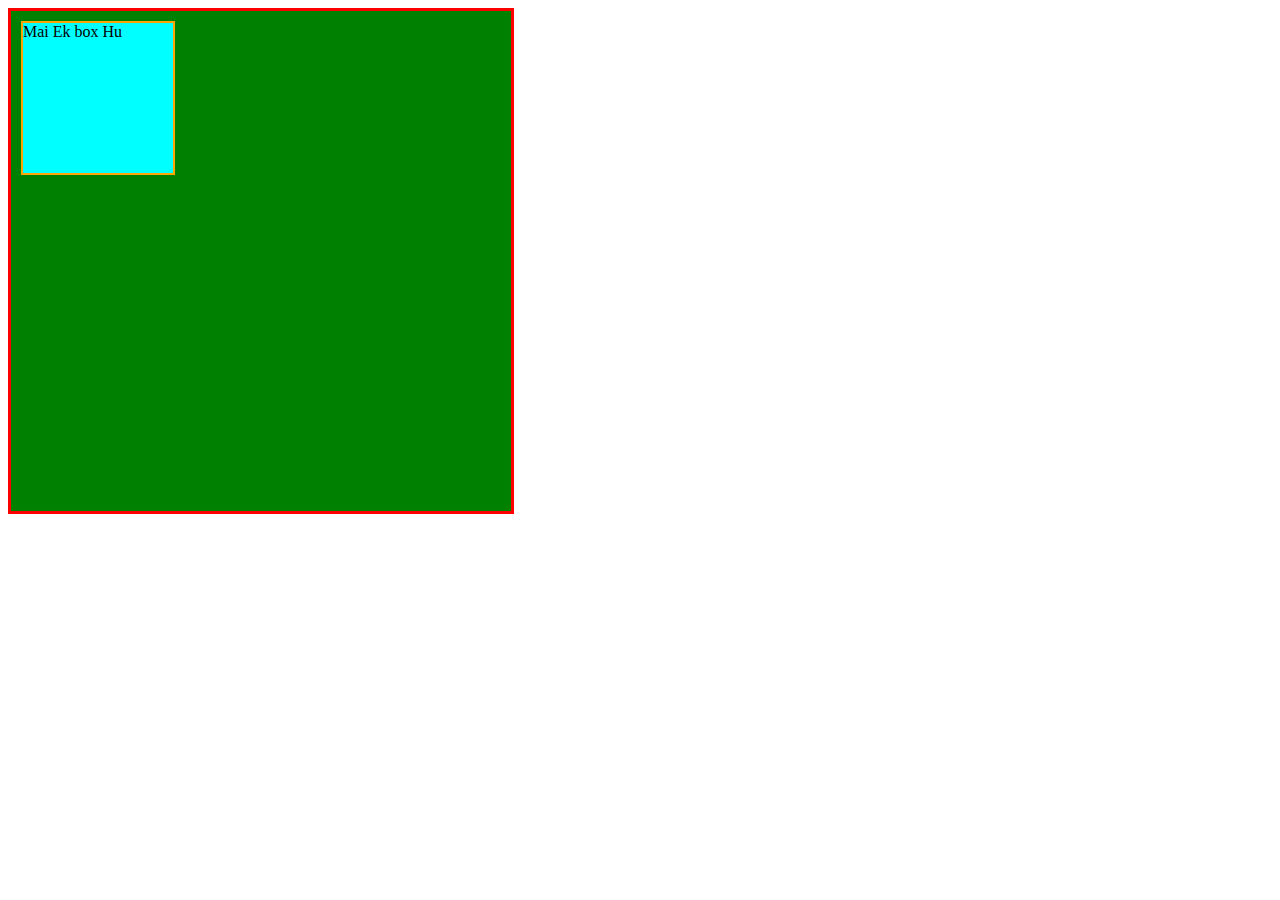
<file: transition/index.html>
<!DOCTYPE html>
<html lang="en">
<head>
    <meta charset="UTF-8">
    <meta name="viewport" content="width=device-width, initial-scale=1.0">
    <title>Transition</title>
    <link rel="stylesheet" href="style.css">
</head>
<body>
    <div class="container">
        <div class="box">Mai Ek box Hu</div>
    </div>
</body>
</html>
</file>
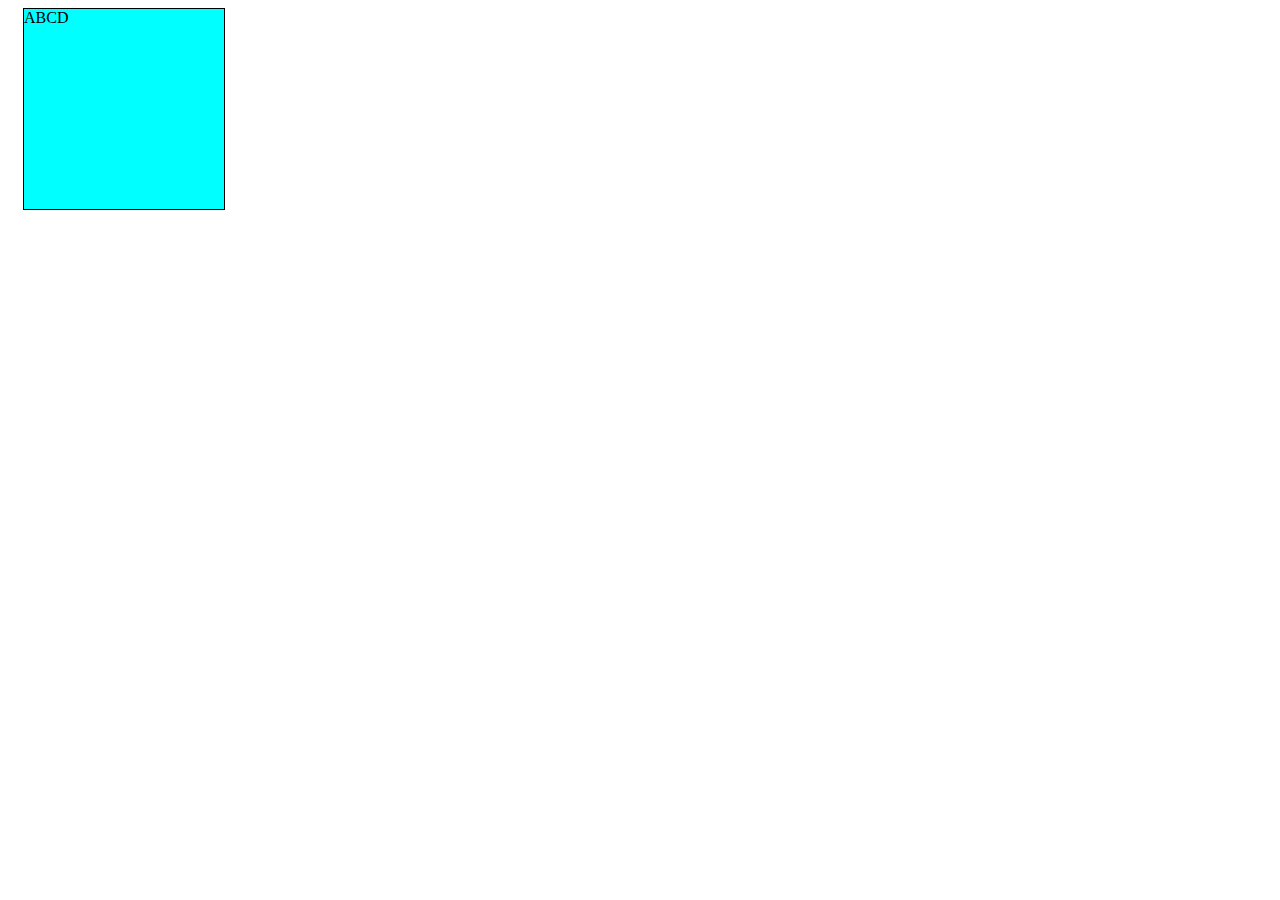
<file: css_gradient.html>
<!-- <!DOCTYPE html>
<html lang="en">
<head>
    <meta charset="UTF-8">
    <meta name="viewport" content="width=device-width, initial-scale=1.0">
    <title>Flexbox</title>
    <link rel="stylesheet" href="css_styles.css">
</head>
<body>
    <div class="container">
        <div class="box">box-1</div>
        <div class="box">box-2</div>
        <div class="box">box-3</div>
        <div class="box">box-4</div>
    </div>
</body>
</html> -->






<!DOCTYPE html>
<html lang="en">
<head>
    <meta charset="UTF-8">
    <meta name="viewport" content="width=device-width, initial-scale=1.0">
    <title>Document</title>
    <link rel="stylesheet" href="css_styles.css">
</head>
<body>
    <!-- <div class="hello">hello bhai log</div> 
      <p>this is a para</p>
     <h1>heading 1</h1>
     <p>second para</p>
     <h2>second heading</h2> -->
     <div class="box">ABCD</div>
</body>
</html>
</file>
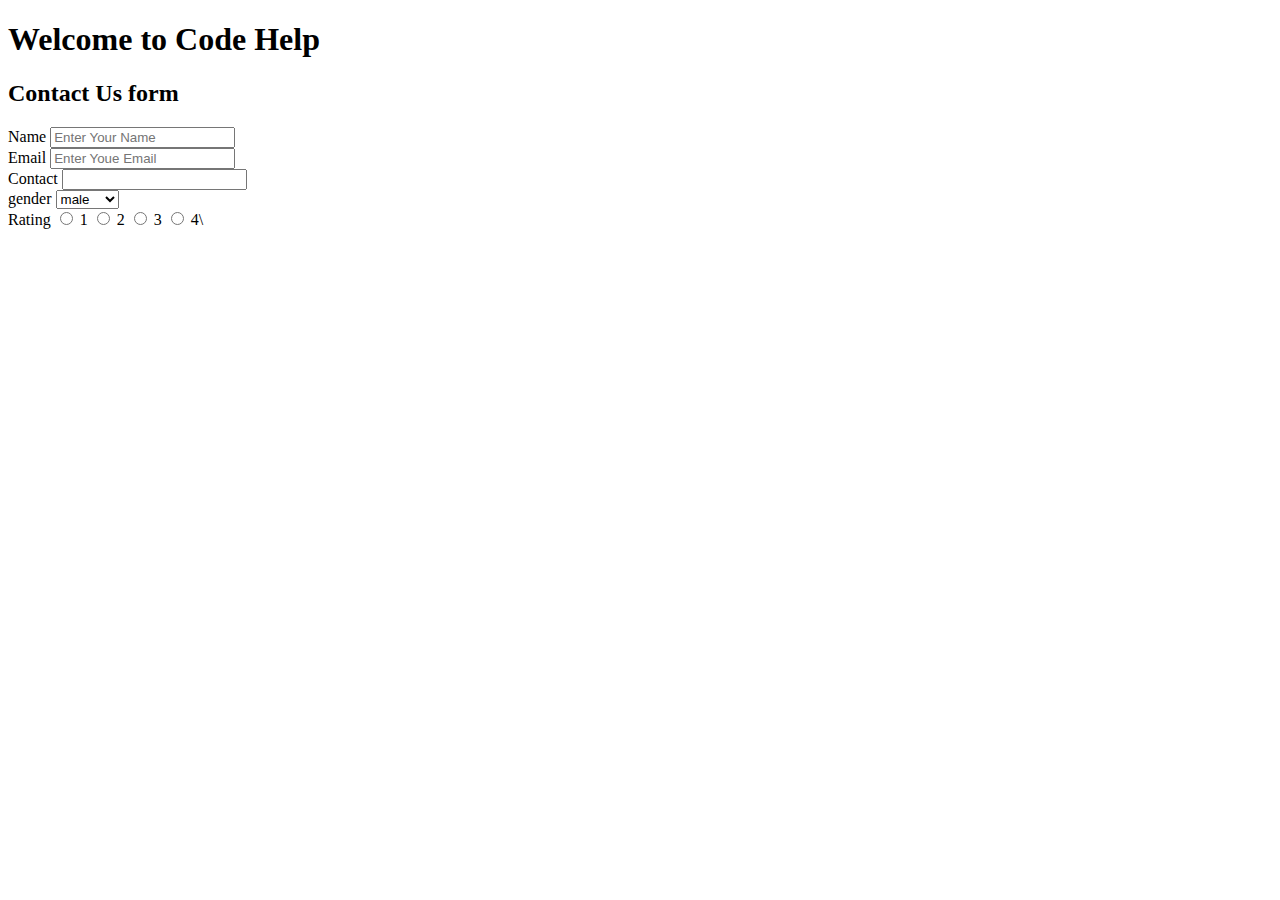
<file: first_doubt_session.html>
<!DOCTYPE html>
<html lang="en">
<head>
    <meta charset="UTF-8">
    <meta name="viewport" content="width=device-width, initial-scale=1.0">
    <title>code help contact us</title>
</head>
<body>
    <h1>
        Welcome to Code Help
    </h1>
    <h2>
        Contact Us form 
    </h2>
    <form action="">
        <label for="name">Name</label>
        <input type="text" 
         name="name"
         id="name" 
        placeholder="Enter Your Name">
        <br>
        <label for="email">Email</label>
        <input type="text"
        name="email"
        placeholder="Enter Youe Email">

        <br>
        <label for="contact">Contact</label>
        <input type="number"
        name="contact" id="contact">
        <br>
        <label for="gender">gender</label>
        <select name="gender" id="gender">
            <option value="male">male</option>
            <option value="female">female</option>
            <option value="rather not say">neither</option>
        </select><br>
        Rating
        <input type="radio" name="rating" id="rating1" value="1">
        <label for="rating1">1</label>
        <input type="radio" name="rating" id="rating2" value="1">
        <label for="rating1">2</label>
        <input type="radio" name="rating" id="rating3" value="1">
        <label for="rating1">3</label>
        <input type="radio" name="rating" id="rating4" value="1">
        <label for="rating1">4</label>\
        
    </form>
    
</body>
</html>
</file>
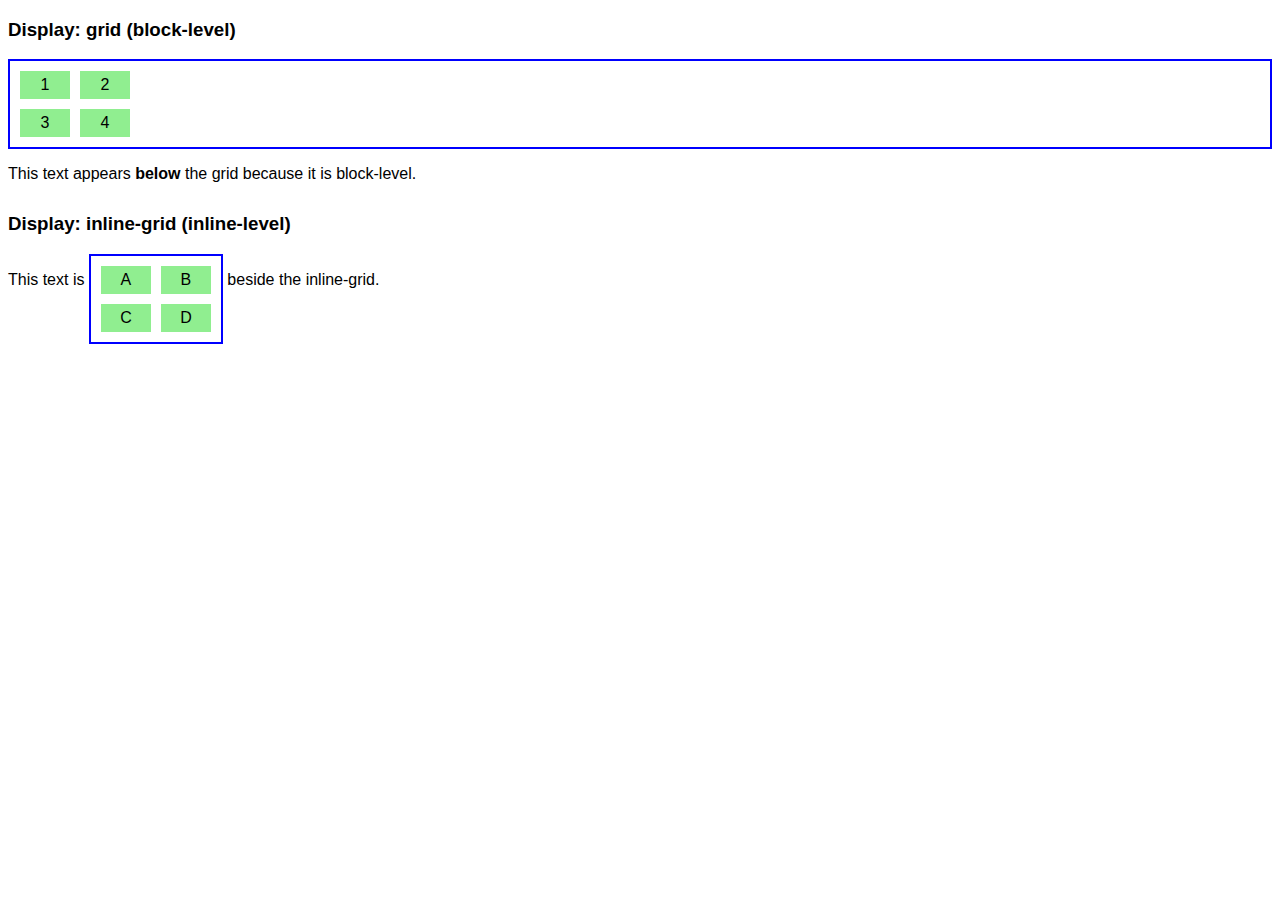
<file: grid_vs_inline_grid.html>
<!DOCTYPE html>
<html lang="en">
<head>
  <style>
    .wrapper {
      font-family: sans-serif;
      font-size: 16px;
      margin-bottom: 30px;
    }

    .grid-box, .inline-grid-box {
      border: 2px solid blue;
      padding: 10px;
      gap: 10px;
      grid-template-columns: repeat(2, 50px);
    }

    .grid-box {
      display: grid;
    }

    .inline-grid-box {
      display: inline-grid;
    }

    .item {
      background: lightgreen;
      padding: 5px;
      text-align: center;
    }
  </style>
</head>
<body>

  <div class="wrapper">
    <h3>Display: grid (block-level)</h3>
    <div class="grid-box">
      <div class="item">1</div>
      <div class="item">2</div>
      <div class="item">3</div>
      <div class="item">4</div>
    </div>
    <p>This text appears <strong>below</strong> the grid because it is block-level.</p>
  </div>

  <div class="wrapper">
    <h3>Display: inline-grid (inline-level)</h3>
    <span>This text is <span class="inline-grid-box">
      <div class="item">A</div>
      <div class="item">B</div>
      <div class="item">C</div>
      <div class="item">D</div>
    </span> beside the inline-grid.</span>
  </div>

</body>
</html>
</file>
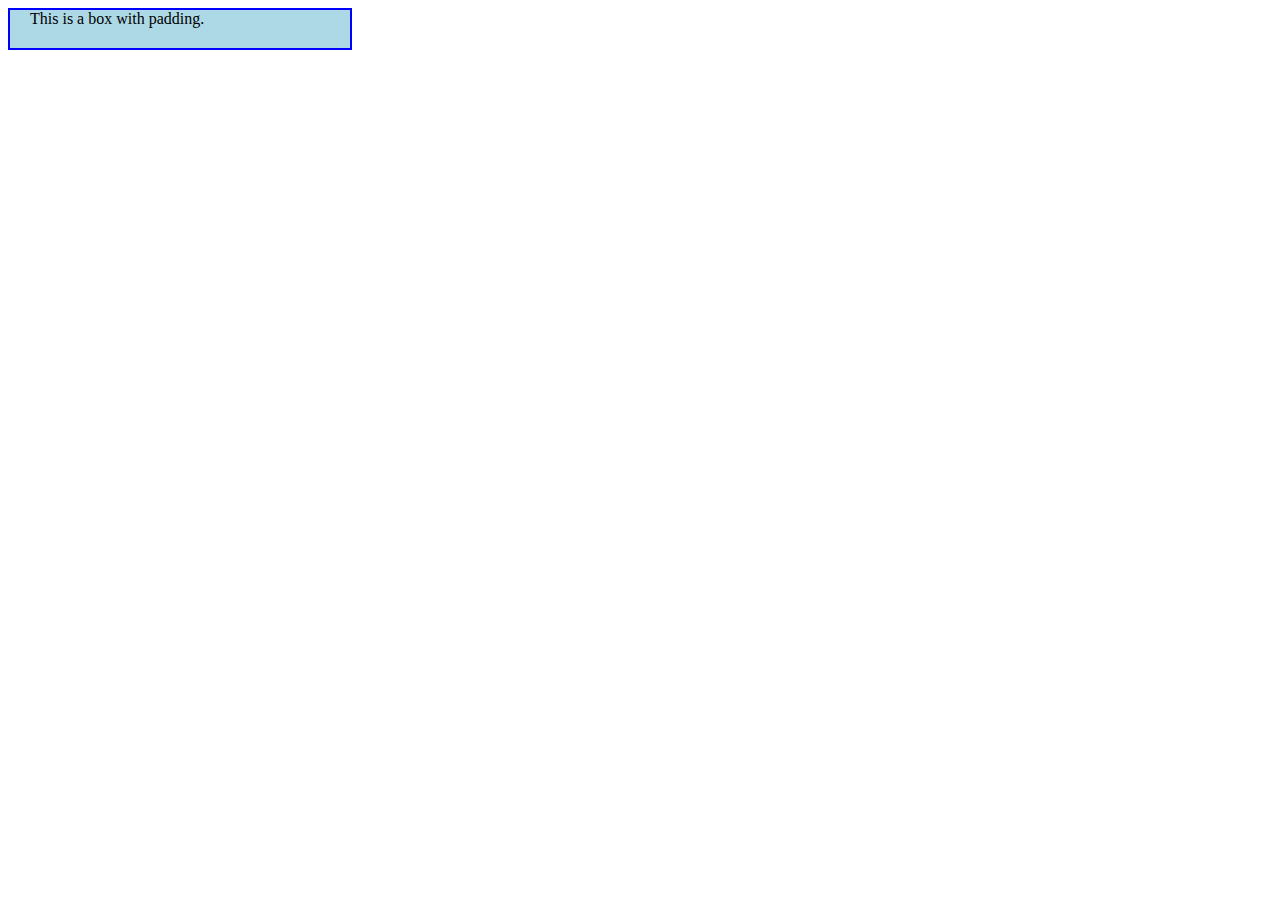
<file: hello.html>
<!DOCTYPE html>
<html lang="en">
<head>
    <meta charset="UTF-8">
    <meta name="viewport" content="width=device-width, initial-scale=1.0">
    <title>Padding Example</title>
    <style>
        .box {
            background-color: lightblue;
            padding: 0 20px 20px 20px;
            border: 2px solid blue;
            width: 300px;
        }
    </style>
</head>
<body>

    <div class="box">
        This is a box with padding.
    </div>

</body>
</html>
</file>
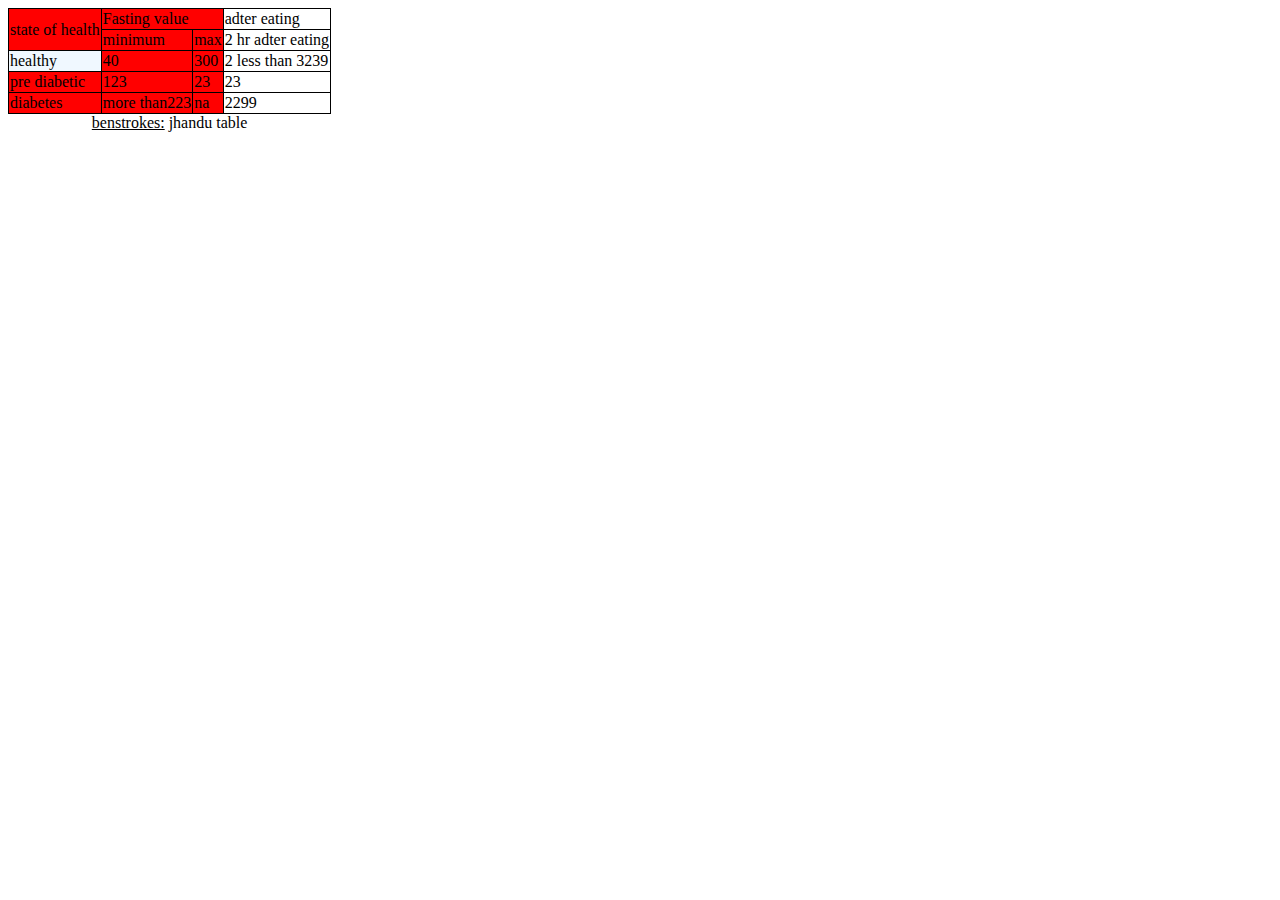
<file: html_basics_3.html>
<!DOCTYPE html>
<html lang="en">
<head>
    <meta charset="UTF-8">
    <meta name="viewport" content="width=device-width, initial-scale=1.0">
    <title>Document</title>


    <style>
        /* table,tr,td,th {
            border: 1px solid black;
            border-collapse: collapse;
        } */
    </style>
</head>
<body>
    
   <!-- <table>
        <tr>
            <th colspan="2">
                Month
            </th>
            <td>
                abcd
            </td>
        </tr>
        <tr>
            <td>jan</td>
            <td>100</td>
        </tr>
        <tr>
            <td rowspan="3">feb</td>
            <td>2</td>
        </tr>
        <tr>
          
            <td>300</td>
        </tr>
        <tr>
            
            <td>600</td>
        </tr>
   </table> -->
    <style>
        table,tr,td,th{
            border:1px solid black;
            border-collapse: collapse;
            text-align: left;
            caption-side: bottom;
        }
    </style>

    <table>
        <caption><u>benstrokes:</u> jhandu table</caption>
        <colgroup>
            <col span="3" style="background-color: red;"
        </colgroup>
      
        <tr>
            <td rowspan="2">state of health</td>        
            <td colspan="2">Fasting value</td>
            
            <td>adter eating</td>   
        </tr>
        <tr>
            
            <td>minimum</td>
            <td>max</td>
            <td>2 hr adter eating</td>
        </tr>
        <tr>
            <td style="background-color: aliceblue;">healthy</td>
            <td>40</td>
            <td>300</td>
            <td>2 less than 3239</td>
        </tr>
        <tr>
            <td>pre diabetic</td>
            <td>123</td>
            <td>23</td>
            <td>23</td>
        </tr>
        <tr>
            <td>diabetes</td>
            <td>more than223</td>
            <td>na</td>
            <td>2299</td>
        </tr>
    </table>






















</body>
</html>
</file>
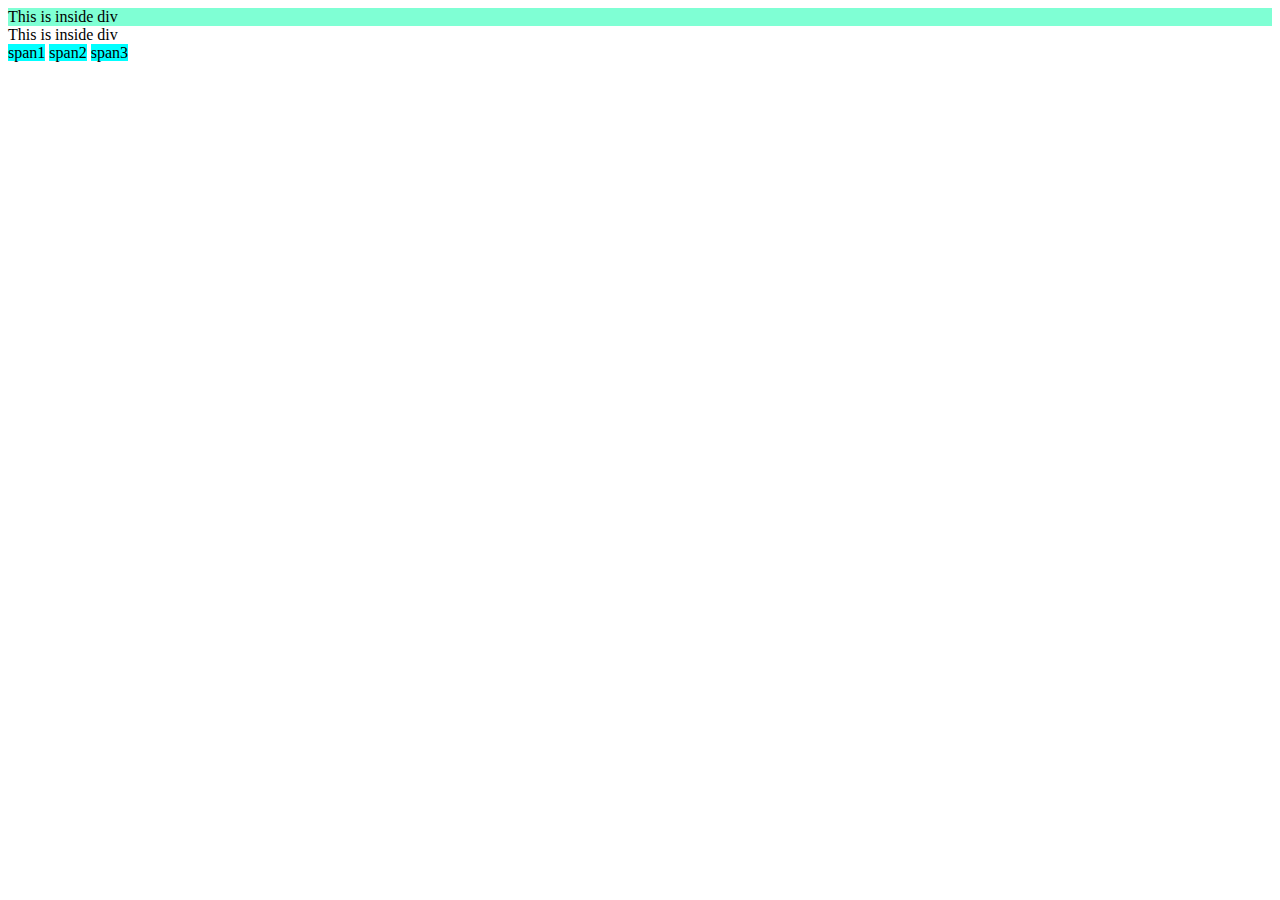
<file: html_basics_4.html>
<!DOCTYPE html>
<html lang="en">
<head>
    <meta charset="UTF-8">
    <meta name="viewport" content="width=device-width, initial-scale=1.0">
    <title>Document</title>
    <style>
        span{
            background-color: aqua;
            
        }
    </style>
    <style>
        .divclass{
            background-color: aquamarine;
        }
    </style>
</head>
<body>
    <!-- <p>this is it</p>
    <a href="https://www.facebook.com" target="_blank">click here</a><br>
    <a href="tel:+9163847932874">call me</a>
    <a href="mailto:vikkutikku@gmail.com">mail kar bc</a> -->

    <div class="divclass">This is inside div</div>
    <div>This is inside div</div>
    <span>span1</span>
    <span>span2</span>
    <span>span3</span>


</body>
</html>
</file>
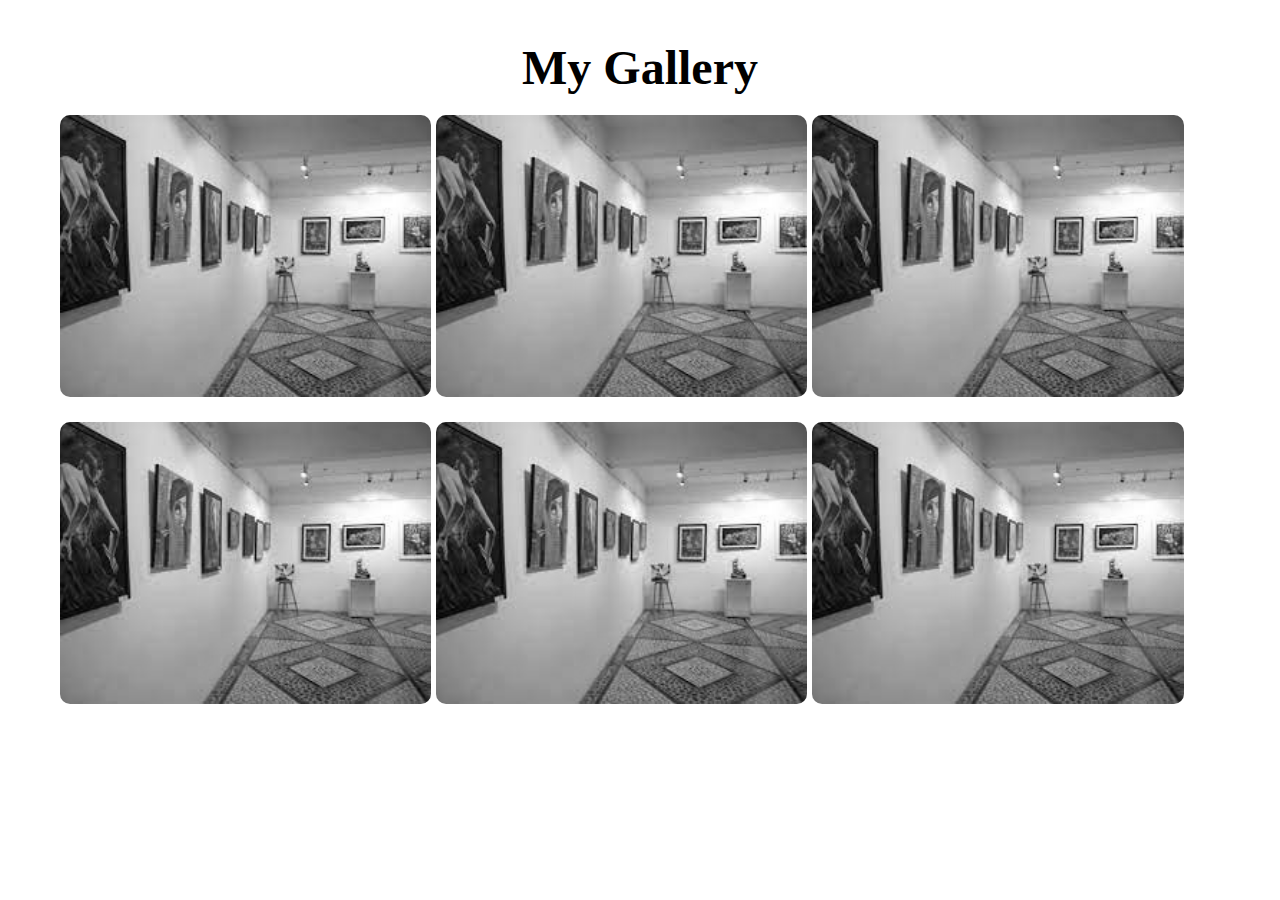
<file: imagegallery.html>
<!DOCTYPE html>
<html lang="en">
<head>
    <meta charset="UTF-8">
    <meta name="viewport" content="width=device-width, initial-scale=1.0">
    <title>Art Gallery</title>
    <link rel="stylesheet" href="imagegallery.css">
</head>
<body>
    <div id="wrapper">
        <div class="container">
            <h1>My Gallery</h1>
            <div class="gallery">
                <figure class="card">

                    <img src="image1.png" alt="">
                    <figcaption>image1</figcaption>
                </figure>
                <figure class="card">

                    <img src="image1.png" alt="">
                    <figcaption>image2</figcaption>
                </figure>
                <figure class="card">

                    <img src="image1.png" alt="">
                    <figcaption>image3</figcaption>
                </figure>
                <figure class="card">

                    <img src="image1.png" alt="">
                    <figcaption>image4</figcaption>
                </figure>
                <figure class="card">

                    <img src="image1.png" alt="">
                    <figcaption>image5</figcaption>
                </figure>
                <figure class="card">

                    <img src="image1.png" alt="">
                    <figcaption>image6</figcaption>
                </figure>
            </div>
        </div>
    </div>
</body>
</html>
</file>
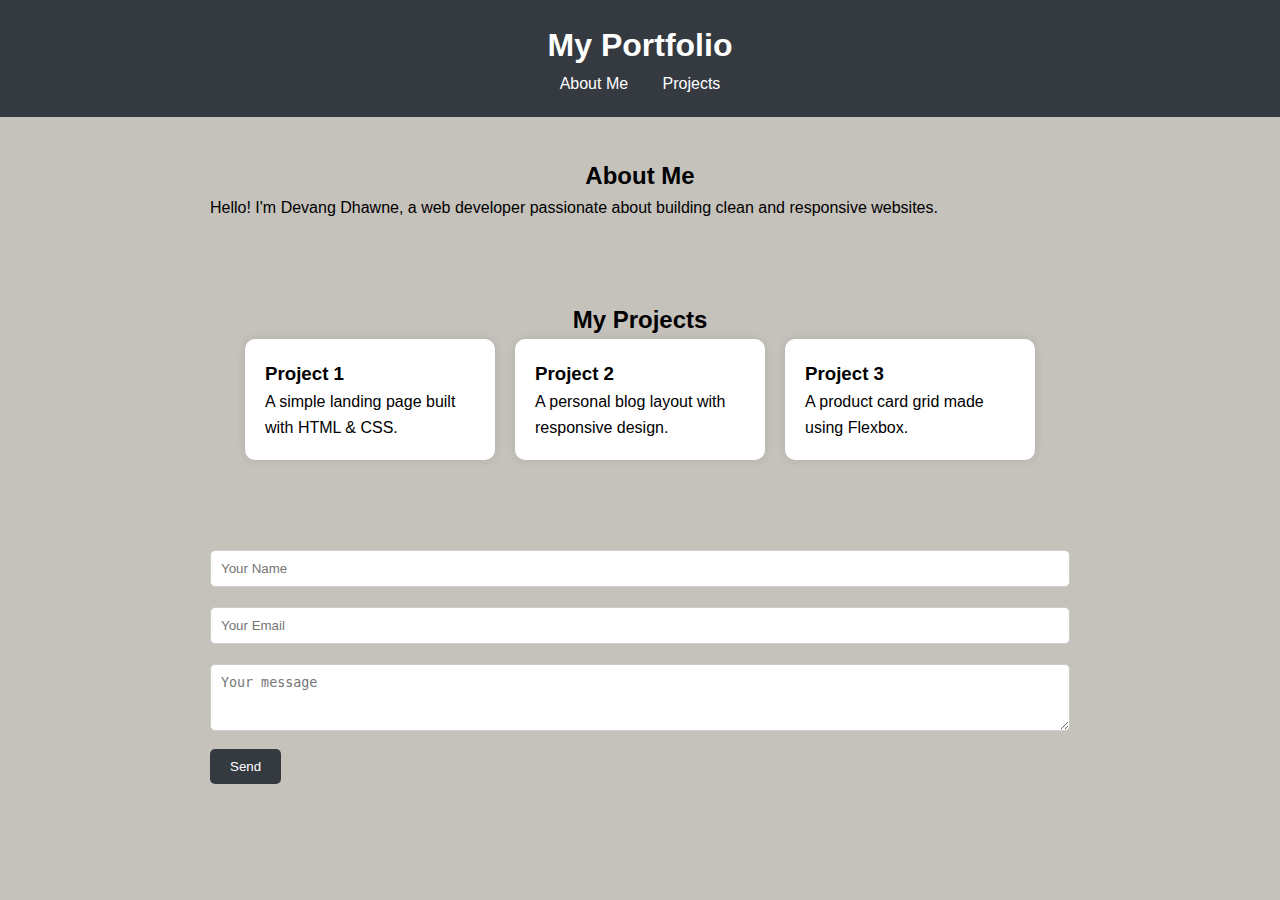
<file: miniproject.html>
<!DOCTYPE html>
<html lang="en">
<head>
    <meta charset="UTF-8">
    <meta name="viewport" content="width=device-width, initial-scale=1.0">
    <title>My Portfolio</title>



    <style>
        *{
            margin: 0;
            padding: 0;
            box-sizing: border-box;
        }

        body{
            font-family: 'Segoe UI', Tahoma, Geneva, Verdana, sans-serif;
            line-height: 1.6;
            background-color: rgb(197, 193, 187);
            color: black;
        }
        
        header{
            background-color: #343a40;
            color: white;
            padding: 20px;
            text-align: center;
        }

        nav a{
            color: #fff;
            margin: 0 15px;
            text-decoration: none;
        }
        .section{
            padding: 40px 20px;
            max-width: 900px;
            margin: auto;
        }

        .projects{
            display: flex;
            flex-wrap: wrap;
            gap: 20px;
            justify-content: center;
        }
        h2{
            text-align: center;

        }
        .project-card {
            background: white;
            border-radius: 10px;
            padding: 20px;
            box-shadow: 0 0 10px rgba(0,0,0,0.1);
            width: 250px;
        }
        form input,form textarea{
            width: 100%;
            padding: 10px;
            margin: 10px 0;
            border: 1px solid #ccc;
            border-radius: 5px;
        }
        form button{
            padding: 10px 20px;
            background-color: #343a40;
            color: white;
            border: none;
            border-radius: 5px;
            cursor: pointer;
        }
    @media ( max-width:600px){
        .projects {
            flex-direction: column;
            align-items: center;
        }
    }
    html {
            scroll-behavior: smooth;  
        }



    </style>





</head>
<body>
    <header>
        <h1>My Portfolio</h1>
        <nav>
            <a href="https://www.codehelp.in/dashboard" target="_blank">About Me</a>
            <a href="https://www.codehelp.in/dashboard" target="_blank">Projects</a>
        </nav>
    </header>
    <section class="section" id="about">
        <h2>About Me</h2>
        <p>Hello! I'm Devang Dhawne, a web developer passionate about building clean and responsive websites.</p>
    </section>
    <section class="section" id="projects">
        <h2>My Projects</h2>
        <div class="projects">
          <div class="project-card">
            <h3>Project 1</h3>
            <p>A simple landing page built with HTML & CSS.</p>
          </div>
          <div class="project-card">
            <h3>Project 2</h3>
            <p>A personal blog layout with responsive design.</p>
          </div>
          <div class="project-card">
            <h3>Project 3</h3>
            <p>A product card grid made using Flexbox.</p>
          </div>
        </div>
      </section>

      <section class="section" id="contact">
        <form action="">
            <input type="text" placeholder="Your Name" required>
            <input type="text" placeholder="Your Email" required>
            <textarea name="" id="" rows="3" placeholder="Your message" required></textarea>
            <button type="submit">Send</button>
        </form>
      </section>
</body>
</html>
</file>
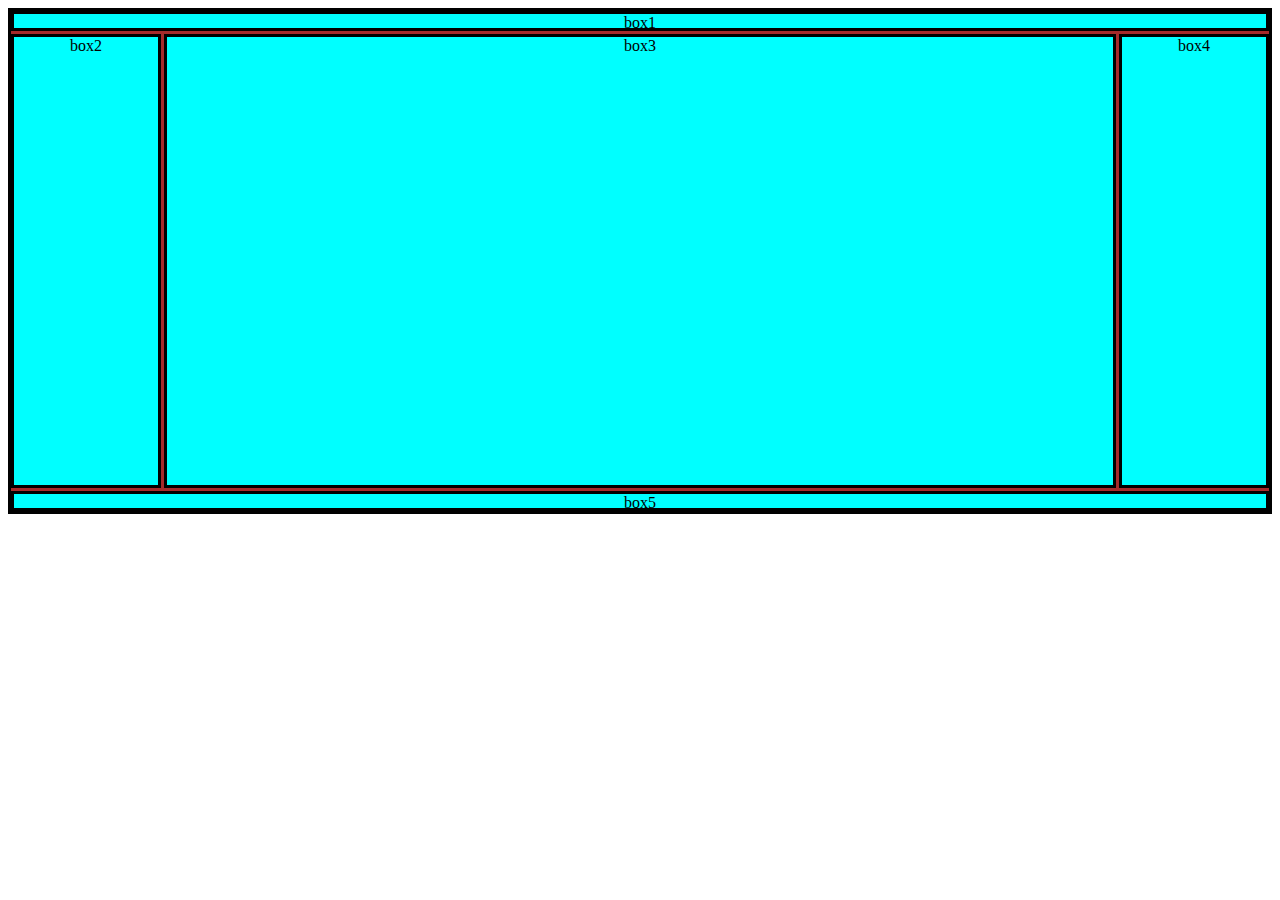
<file: newhtml.html>
<!DOCTYPE html>
<html lang="en">
<head>
    <meta charset="UTF-8">
    <meta name="viewport" content="width=device-width, initial-scale=1.0">
    <title>css grid</title>
    <link rel="stylesheet" href="newcss.css">
</head>
<body>
    <div class="container">
        <div class="box" id="box1">box1</div>
        <div class="box">box2</div>
        <div class="box" id="box3">box3</div>
        <div class="box">box4</div>
        <div class="box" id="box5">box5</div>
        <!-- <div class="box">box5</div>
        <div class="box">box5</div>
        <div class="box">box5</div>
        <div class="box">box5</div>
        <div class="box">box5</div> -->
    </div>
</body>
</html>
</file>
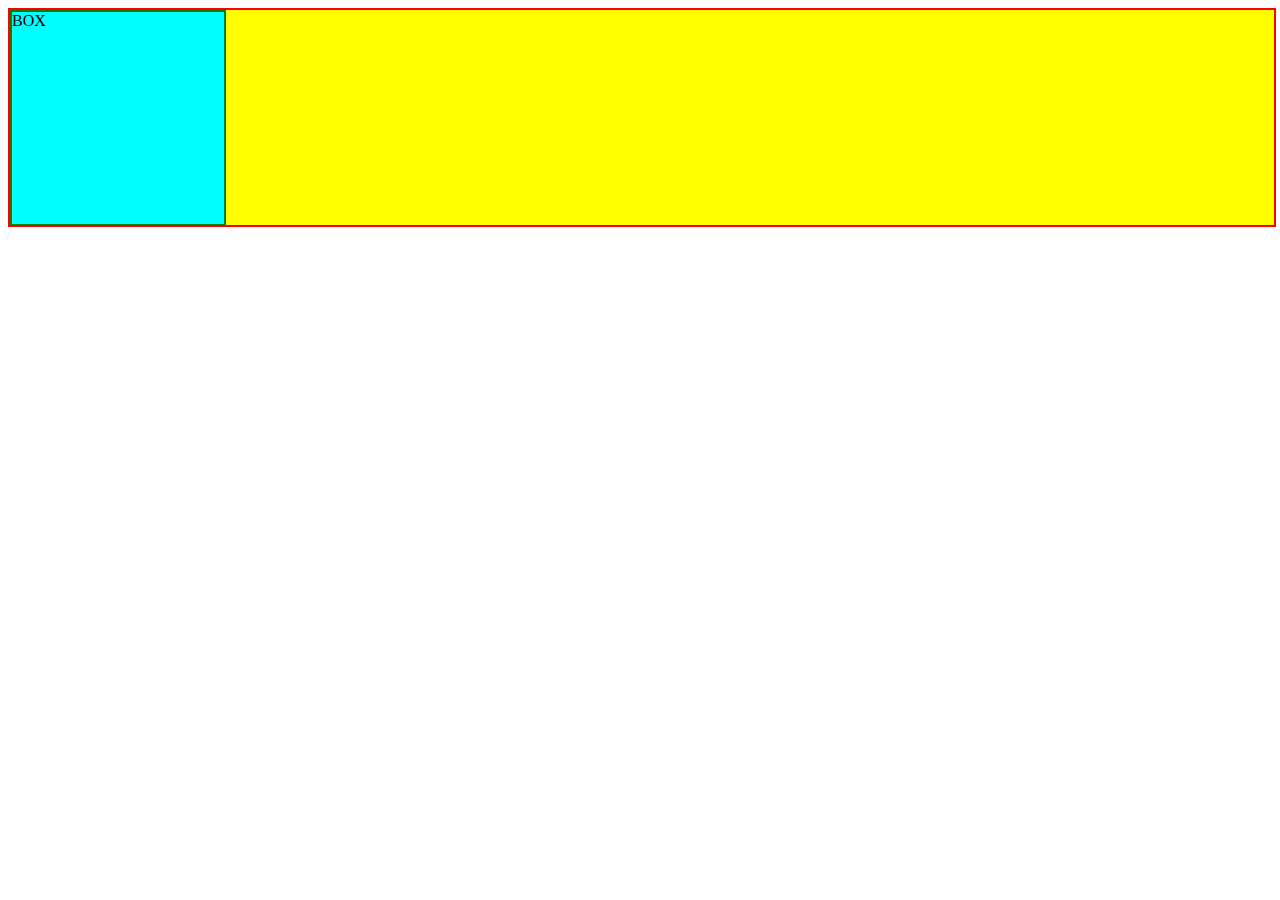
<file: animation/animation.html>
<!DOCTYPE html>
<html lang="en">
<head>
    <meta charset="UTF-8">
    <meta name="viewport" content="width=device-width, initial-scale=1.0">
    <title>Animation</title>
    <link rel="stylesheet" href="animation.css">
</head>
<body>
    <div class="container">
        <div class="box">BOX</div>
    </div>
</body>
</html>
</file>
<file: transition/style.css>
.container{
    height: 500px;
    width: 500px;
    background-color: green;
    border: solid red;
    display: flex;
}

.box{
    border: 2px solid orange;
    background-color: aqua;
    height: 150px;
    width: 150px;
    margin: 10px;
    transition: transform 3s cubic-bezier(1,-0.09, 0.165, 1) ;
}

.box:hover{
    background-color: brown;
    /* transition: 1.03s; */
    transform: translateX(500px) rotate(180deg);
    
    
}
</file>
<file: css_styles.css>
/* 
.container{
    height:500px;
    border: 2px solid green;
    display: flex;
    flex-direction: row;
    flex-wrap: wrap;
    justify-content: center;
    justify-content: space-between;
    justify-content: center;
    align-content: center;
    gap: 10px;
}
.box{
    border: 1px solid red;
    background-color: aqua;

} */
/* .hello{
    height: 100px;
    width: 200px;
    border: 2px solid black;
    /* box-sizing: border-box; */
/* p{

    position: static;
} */
div{
    width: 200px;
    height: 200px;
    background-color: aqua;
    border: 1px solid black;
}
.box{
    position: relative;
    left: 15px;
}
</file>
<file: imagegallery.css>
* {
    margin: 0;
    padding: 0;
    box-sizing: border-box;
}

#wrapper {
    height: 100vh;
    overflow-y: auto;
    overflow-x: hidden;  
}

.container {
    height: 100%;
    max-width: 1200px;
    margin: 0 auto;
    padding: 20px;
}

.container h1 {
    margin: 20px 0;
    text-align: center;
    font-size: 3rem;
}

.gallery {
    display: flex;
    flex-wrap: wrap;
    gap: 5px;
}

.card {
    width: 32%;
    position: relative;
    margin-bottom: 20px;
    border-radius: 10px;
    overflow: hidden;
    transition: 1s;
}

.card img {
    height: 100%;
    width: 100%;
    filter: grayscale(1);
    transition: 1s;
    box-shadow: 0px 0px 20px #333;
    
}

.card:hover img {
    transform: scale(1.03);
    filter: grayscale(0);
    
}

figcaption {
    position: absolute;
    bottom: 10px;
    left: 10px;
    font-size: 1.2rem;
    color: white;
    text-shadow: 2px 2px 5px rgba(0, 0, 0, 0.7);
    opacity: 0;
    transition: opacity 1s ease-in-out; 
}

.card:hover figcaption {
    opacity: 1;
}
</file>
<file: newcss.css>
.container{
    background-color: brown;
    height: 500px;
    border: 3px solid black;
    display: grid;
    text-align: center;

    grid-template-columns: 150px 1fr 150px;
    grid-template-rows: 20px 1fr 20px;
    gap: 3px;
}
.box{
    background-color: aqua;
    border: 3px solid black;
}
#box1,#box5{
    grid-column-start: 1;
    grid-column-end: 4;

}
/* #box3{
    grid-row-start: 2;
    grid-row-end: 4;
} */
</file>
<file: animation/animation.css>
.container{
    width: 100%;
    height: 215px;
    background-color: yellow;
    border: 2px solid red;
}

.box{
    height: 212px;
    border: 2px solid green;
    background-color: aqua;
    width: 212px;


    animation-name: vikalp;
    animation-duration: 3s;
    animation-iteration-count: 3;
    animation-timing-function: cubic-bezier(0.55, 0.085, 0.68, 0.53);
    animation-delay: 2s;
    animation-direction: alternate;
    /* animation-fill-mode: ; */
    /* transition: background-size 1s ease; */
}

@keyframes vikalp{
    from{
        width: 212px;

    }
    to{
        width: 900px;

    }
}
</file>
